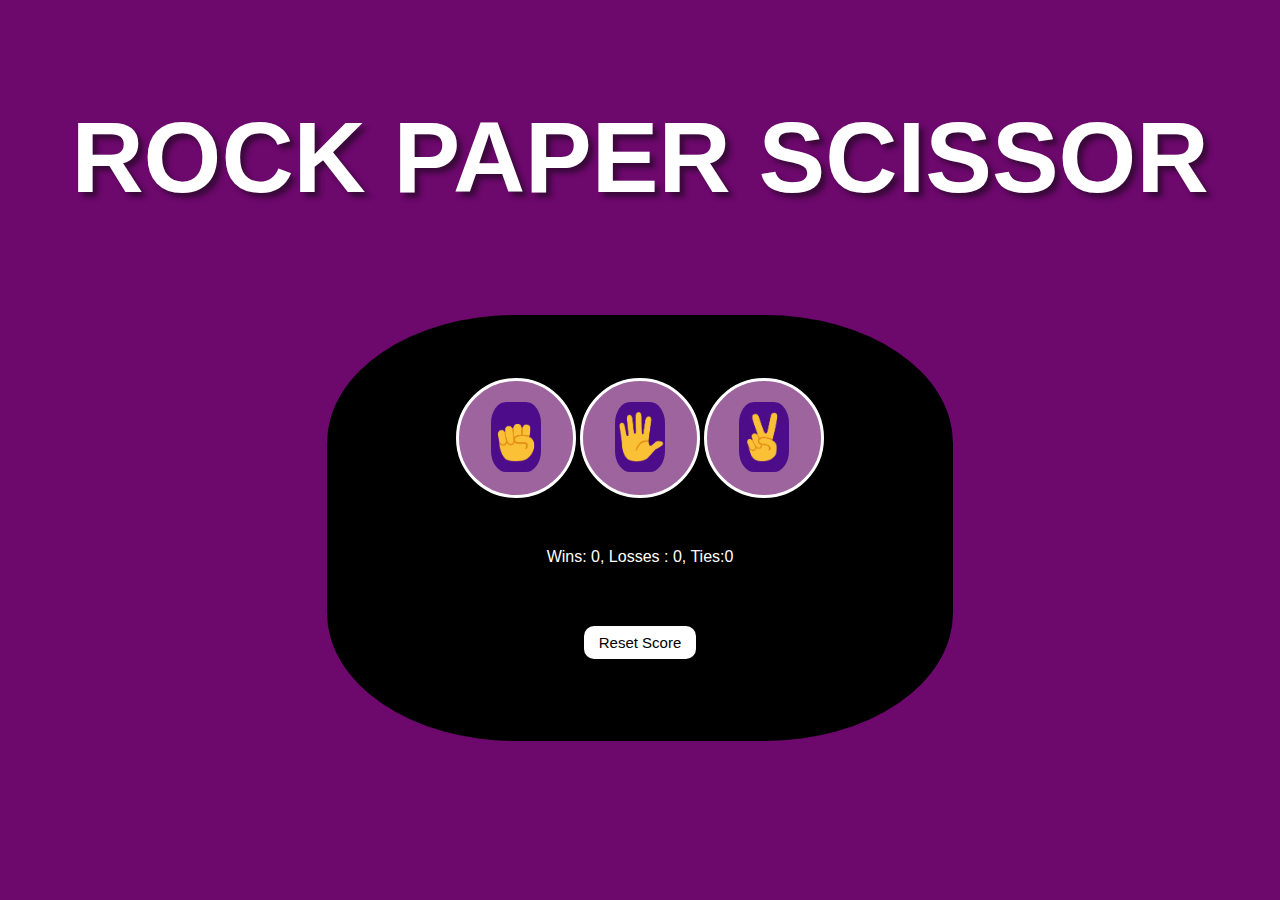
<file: Dev portfolio/assets/project-pickable.html>
<!DOCTYPE html>
<html>
  <head>
    <title>Project Pick</title>
   
       
       <link rel="stylesheet" type="text/css" href="style.css">
            
       
    

       </head>
       <center>
            <div>
      <body>
            <p class="title">
                 
                  ROCK PAPER SCISSOR 
                  
            </p>

            <div class="move-button2"><button onclick="
            
            playGame(`Rock`);
                     " class="move-button"><img src="image/rock-emoji.png" 
                     class="move-icon">
                     </button>
            
            <button onclick="

            playGame(`Paper`);
                     "class="move-button"><img src="image/paper-emoji.png" 
                     class="move-icon"></button>

           <button onclick="
                        
            playGame(`Scissor`);
                     "class="move-button"><img src="image/scissor-emoji.png" 
                     class="move-icon"></button>

                   <p class = "js-result result"></p>
                   <p class = "js-moves"></p>
                   <p class="js-score" class="score"></p>
                   <p class="js-score score"></p>
                     
            <button onclick ="
                  score.wins = 0;
                  score.losses = 0;
                  score.tie = 0;

                  localStorage.removeItem('score');
                  updateScoreElement();
                 " class="reset-score-button">Reset Score</button>
                 </div>
        
        
            <script src="script.js"></script>

      </center>
      </body>
</div>
    
 
</html>
</file>
<file: Dev portfolio/assets/style.css>
body {
  background-color:rgb(109, 8, 109);
  color: white;
  font-family: Arial;

  
  }
  .title {
  font-size: 60px;
  font-weight: bold;
  font-weight: bold;
  background-color: rgb(109, 8, 109);
  text-shadow: 5px 5px 5px rgba(10, 9, 9, 0.5);
  animation-name: titleAnimation;
  animation-duration: 2s;
  animation-timing-function: linear;
  animation-iteration-count: infinite;
  animation-direction: alternate;
}

@keyframes titleAnimation {
  0% {
    color: red;
  }
  50% {
    color: blue;
  }
  100% {
    color: green;
  }
  
  }
  .move-icon {
  height: 50px;
  border-radius: 50%;
  size-adjust: 20%;
  background-color: blueviolet;
  }
  .move-button2{
        background-color: black;
        padding-top: 5%;
        padding-right: 5%;
        padding-left: 5%;
        padding-bottom: 0%;
      
        border-radius: 30%;
        height: 100px;
        min-height: 100%;

        animation: divAnimation 1s ease-in-out infinite alternate;
        }

        @keyframes divAnimation {
          
          0% {
            color: red;
          }
          50% {
            color: blue;
          }
          100% {
            color: green;
          }
          0%
          } 
          @keyframes slideInAnimation {
            0% {

            transform: translateX(-100%);
            opacity: 0;
          }
          100% {
            transform: translateX(0);
            opacity: 1;
          }
        }

          .move-button {
          background-color: rgb(158, 100, 158);
          border: 3px solid white;
          width: 120px;
          height: 120px;
          border-radius: 60px;
          cursor: grab;
          animation: slideInAnimation 1s forwards;
        }

        @keyframes slideInAnimation {
          0% {
            transform: translateX(-100%);
            opacity: 0;
          }
          100% {
            transform: translateX(0);
            opacity: 1;
          }

          }

          .move-button:hover{
          color: grey;
          text-decoration: underline;
          text-underline-offset: 1rem;
          text-decoration-color: rgb(181, 181, 181);
          }
          
          .result{
          font-size: 25px;
          font-weight: bold;
          margin-top: 50px;
          }
          .score {
          margin-top:60px;
          }
          .reset-score-button {
          background-color: white;
          border: 50px;;
          font-size: 15px;
          padding: 8px 15px;
          cursor: pointer;
          border-radius: 10px
         

          }body {
                  background-color:rgb(109, 8, 109);
                  color: white;
                  font-family: Arial;

                  
                  }
                  .title {
                  font-size: 100px;
                  font-weight: bold;
                  }
                  .move-icon {
                  height: 50px;
                  border-radius: 30%;
                  padding-bottom: 10px;
                  padding-top: 10px;
                  size-adjust: 20%;
                  background-color: rgb(77, 13, 138);
                  }
                  .move-button2{
                        background-color: black;
                        padding-top: 5%;
                        padding-right: 5%;
                        padding-left: 5%;
                        padding-bottom: 5%;
                        position: relative;
                        border-radius: 30%;
                        height: 100px;
                        min-height: 100%;
                        width: 500px;
                        height: 300px;
                  }

                  .move-button {
                  background-color: rgb(158, 100, 158);
                  border: 3px solid white;
                  width: 120px;
                  height: 120px;
                  border-radius: 60px;
                  cursor: grab;
                  }

                  .move-button:hover{
                  color: grey;
                  text-decoration: underline;
                  text-underline-offset: 1rem;
                  text-decoration-color: rgb(181, 181, 181);
                  }
                  
                  .result{
                  font-size: 25px;
                  font-weight: bold;
                  margin-top: 50px;
                  }
                  .score {
                  margin-top:60px;
                  }
                  .reset-score-button {
                  background-color: white;
                  border: none;
                  font-size: 15px;
                  padding: 8px 15px;
                  cursor: pointer;
                  }
</file>
